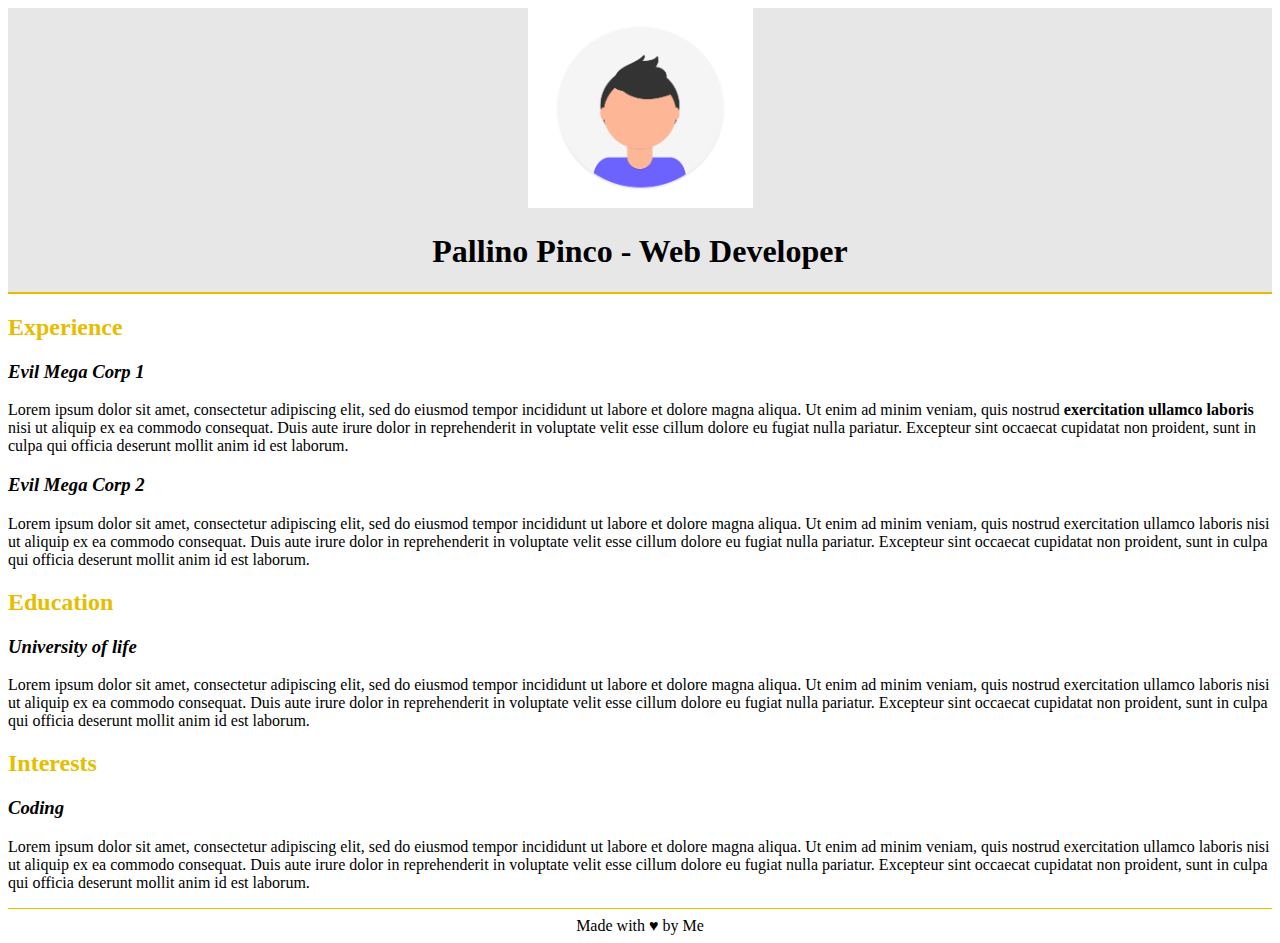
<file: index.html>
<!DOCTYPE html>
<html lang="en">

<head>
    <link rel="stylesheet" href="style.css">
    <title>Curriculum Vitae</title>
</head>

<body>
    <header>
        <img id="immagine-profilo" src="img/profile.png">
        <h1>Pallino Pinco - Web Developer</h1>
        <hr id="riga-1">
    </header>
    
    <!--sezione Experience-->
    <section>
        <h2>Experience</h2>
        <h3><em>Evil Mega Corp 1</em></h3>
        <p>Lorem ipsum dolor sit amet, consectetur adipiscing elit, sed do eiusmod tempor incididunt ut labore et dolore magna aliqua. Ut enim ad minim veniam, quis nostrud <strong>exercitation ullamco laboris</strong> nisi ut aliquip ex ea commodo consequat. Duis aute irure dolor in reprehenderit in voluptate velit esse cillum dolore eu fugiat nulla pariatur. Excepteur sint occaecat cupidatat non proident, sunt in culpa qui officia deserunt mollit anim id est laborum.</p>
        <h3><em>Evil Mega Corp 2</em></h3>
        <p>Lorem ipsum dolor sit amet, consectetur adipiscing elit, sed do eiusmod tempor incididunt ut labore et dolore magna aliqua. Ut enim ad minim veniam, quis nostrud exercitation ullamco laboris nisi ut aliquip ex ea commodo consequat. Duis aute irure dolor in reprehenderit in voluptate velit esse cillum dolore eu fugiat nulla pariatur. Excepteur sint occaecat cupidatat non proident, sunt in culpa qui officia deserunt mollit anim id est laborum.</p>
    </section>

    <!--sezione Education-->
    <section>
        <h2>Education</h2>
        <h3><em>University of life</em></h3>
        <p>Lorem ipsum dolor sit amet, consectetur adipiscing elit, sed do eiusmod tempor incididunt ut labore et dolore magna aliqua. Ut enim ad minim veniam, quis nostrud exercitation ullamco laboris nisi ut aliquip ex ea commodo consequat. Duis aute irure dolor in reprehenderit in voluptate velit esse cillum dolore eu fugiat nulla pariatur. Excepteur sint occaecat cupidatat non proident, sunt in culpa qui officia deserunt mollit anim id est laborum.</p>
    </section>

    <!--sezione Interests-->
    <section>
        <h2>Interests</h2>
        <h3><em>Coding</em></h3>
        <p>Lorem ipsum dolor sit amet, consectetur adipiscing elit, sed do eiusmod tempor incididunt ut labore et dolore magna aliqua. Ut enim ad minim veniam, quis nostrud exercitation ullamco laboris nisi ut aliquip ex ea commodo consequat. Duis aute irure dolor in reprehenderit in voluptate velit esse cillum dolore eu fugiat nulla pariatur. Excepteur sint occaecat cupidatat non proident, sunt in culpa qui officia deserunt mollit anim id est laborum.</p>
    </section>
    <hr id="riga-2">
    <footer>
        <div>Made with &#x2665 by Me</div>
    </footer>
</body>

</html>
</file>
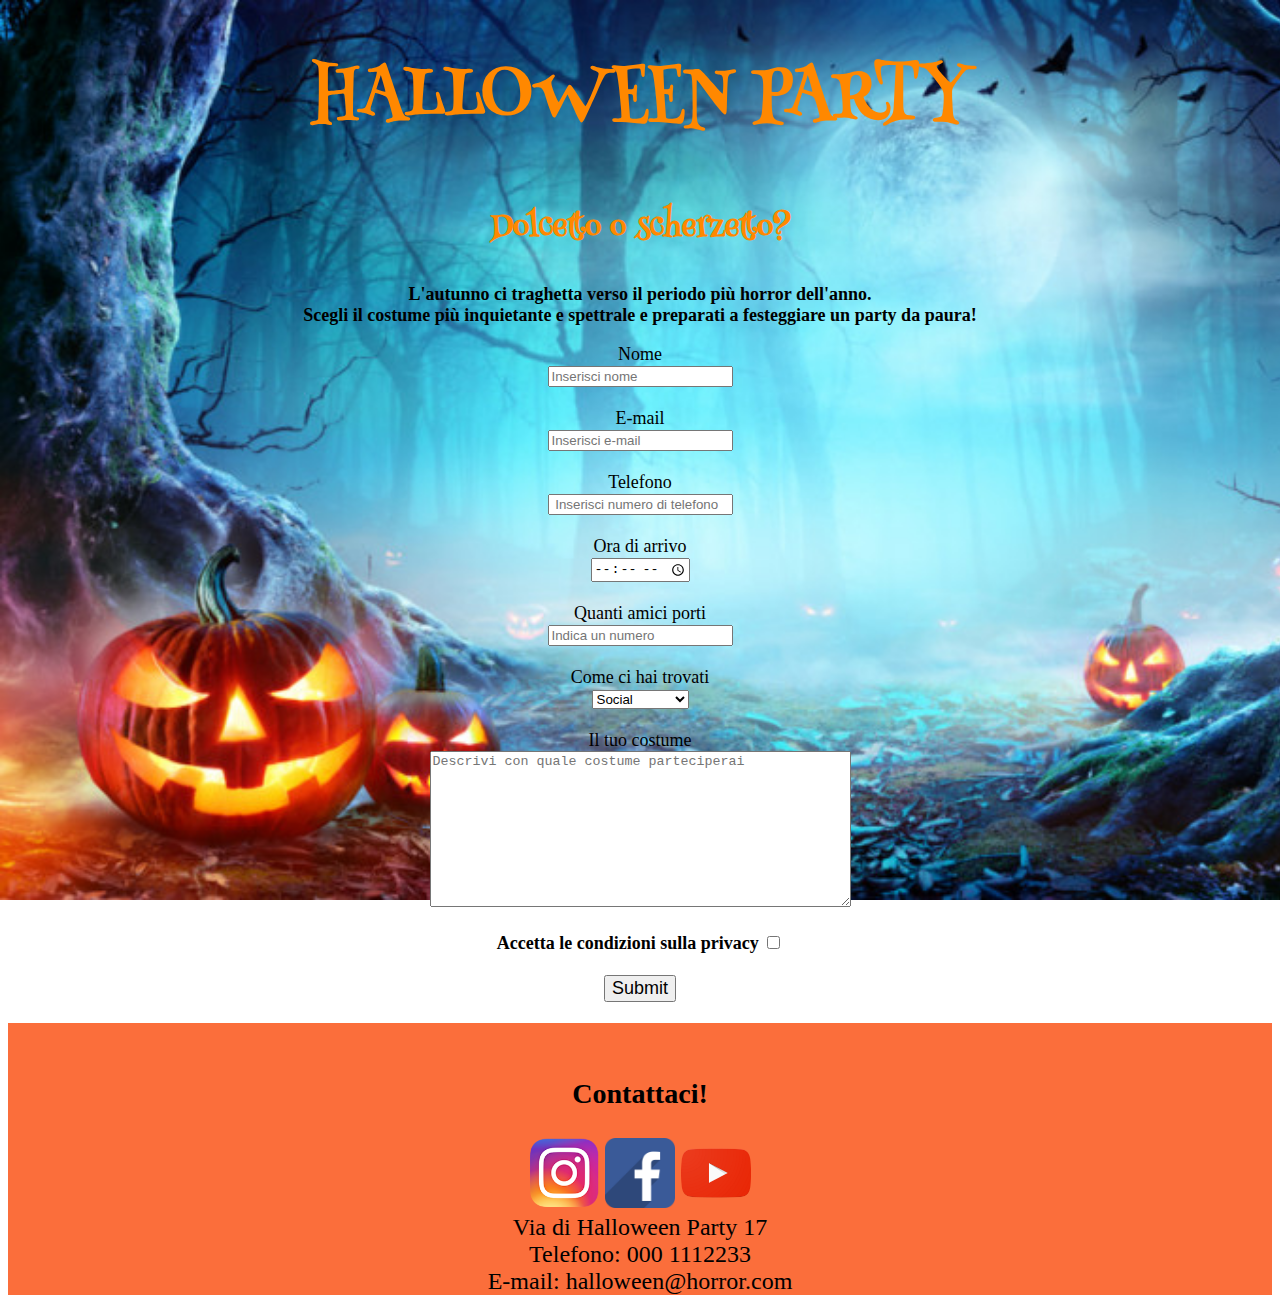
<file: Bonus/index.html>
<!DOCTYPE html>

<html lang="en">

<head>
    <link rel="stylesheet" href="style.css">
    <title>Halloween Party</title>
    <link rel="preconnect" href="https://fonts.googleapis.com">
    <link rel="preconnect" href="https://fonts.gstatic.com" crossorigin>
    <link href="https://fonts.googleapis.com/css2?family=Henny+Penny&display=swap" rel="stylesheet">
</head>
<body>
    <header id="titolo">
        <h1>HALLOWEEN PARTY</h1>
    </header>

    <main>
        <!--descrizione party-->
        <div>
            <h2 id="sottotitolo">Dolcetto o scherzetto?</h2>
            <p><strong>L'autunno ci traghetta verso il periodo più horror dell'anno.
                <br>
                Scegli il costume più inquietante e spettrale e preparati a festeggiare un party da paura!</strong></br></p>
        </div>
        
        <!--halloween party form-->
        <form>
            <div>
                <label for="nome">Nome</label>
                <br>
                <input id="nome" type="text" placeholder="Inserisci nome" required>
            </div>
            <br>
            <div>
                <label for="email">E-mail</label>
                <br>
                <input id="email" type="email" placeholder="Inserisci e-mail" required>
            </div>
            <br>
            <div>
                <label for="telefono">Telefono</label>
                <br>
                <input id="telefono" type="tel" placeholder=" Inserisci numero di telefono" required>
            </div>
            <br>
            <div>
                <label for="orario">Ora di arrivo</label>
                <br>
                <input id="orario" type="time">
            </div>
            <br>
            <div>
                <label for="amici">Quanti amici porti</label>
                <br>
                <input id="amici" type="number" placeholder="Indica un numero" required>
            </div>
            <br>
            <div>
                <label for="come ci hai trovati">Come ci hai trovati</label>
                <br>
                <select name="come ci hai trovati">
                    <option value="opt1">Social</option>
                    <option value="opt2">Pubblicità</option>
                    <option value="opt3">Passaparola</option>
                </select>
            </div>
            <br>
            <div>
                <label for="travestimento">Il tuo costume</label>
                <br>
                <textarea id="travestimento" name="costume" rows="10" cols="50" placeholder="Descrivi con quale costume parteciperai"></textarea>
            </div>
            <br>
            <div>
                <label for="privacy"><strong>Accetta le condizioni sulla privacy</strong></label>
                <input id="privacy" type="checkbox" required>
            </div>
            <br>
            <div>
                <input id="bottone" type="submit" placeholder="Invia">
            </div>
        </form>
        <br>
    </main>

    <!---contatti-->
    <footer>
        <br>
        <h3>Contattaci!</h3>
        <img id="logo" src="instagram.png">  <img id="logo" src="facebook.png">  <img id="logo" src="youtube.png">
        <div>Via di Halloween Party 17</div>
        <div>Telefono: 000 1112233</div>
        <div>E-mail: halloween@horror.com</div>
    </footer>
</body>

</html>
</file>
<file: style.css>
header {
    background-color: rgb(231, 231, 231);
    text-align: center;
}

#immagine-profilo {
    width: 225px;
    height: 200px;
}

#riga-1 {
    color: rgb(231, 189, 0);
    background-color: rgb(231, 189, 0);
    border: none;
    height: 2px;
}

#riga-2 {
    color: rgb(231, 189, 0);
    background-color: rgb(231, 189, 0);
    border: none;
    height: 1px;
}

h2 {
    color: rgb(231, 189, 0);
}

div {
    text-align: center;
}
</file>
<file: Bonus/style.css>
body {
    background-image: url(Background.jpg);
    background-repeat: no-repeat;
    background-attachment: fixed;
    background-size: cover;
    text-align: center;
    font-size: large;
}

#titolo, #sottotitolo {
    font-family: 'Henny Penny', cursive;
    font-size: xx-large;
    color: rgb(255, 136, 0);
}

#bottone {
    font-size: large;
}

footer {
    background-color: rgba(250, 67, 0, 0.767);
    font-size: x-large;
}

img {
    width: 70px;
    height: 70px;
}
</file>
